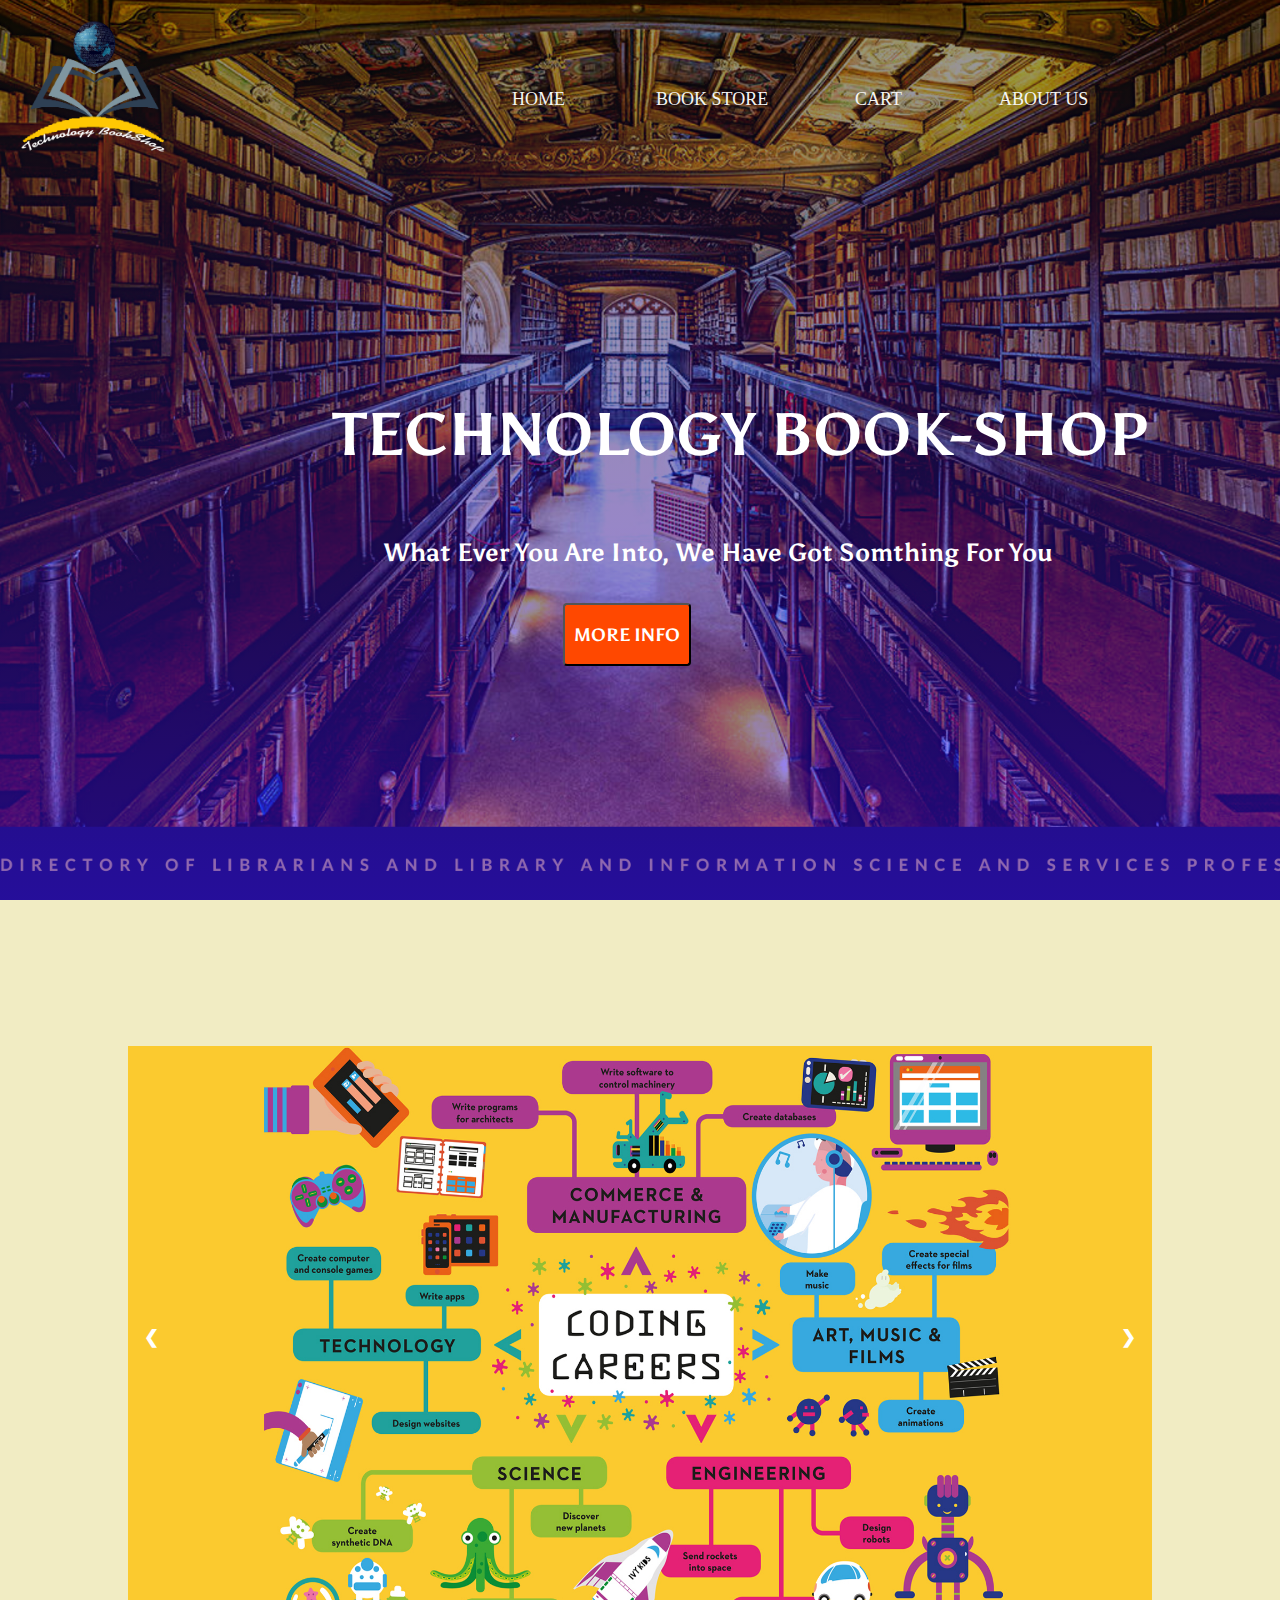
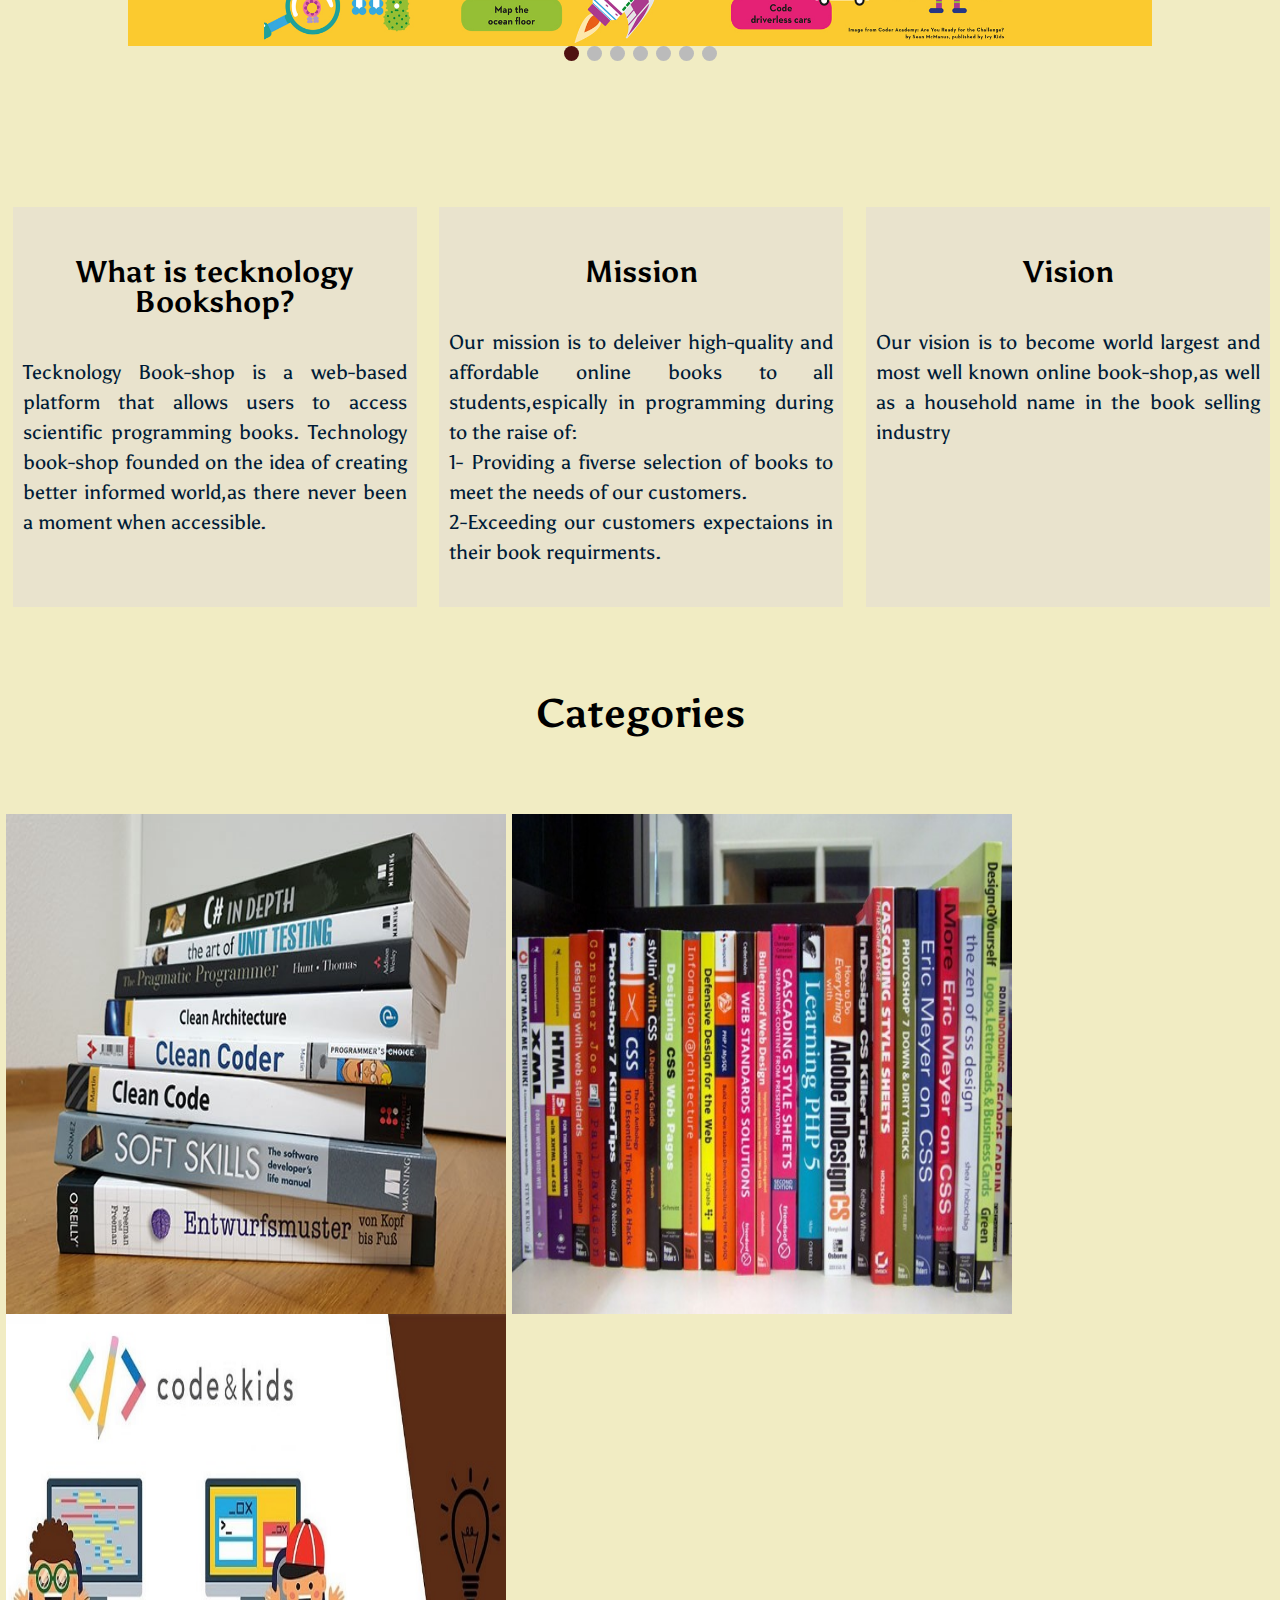
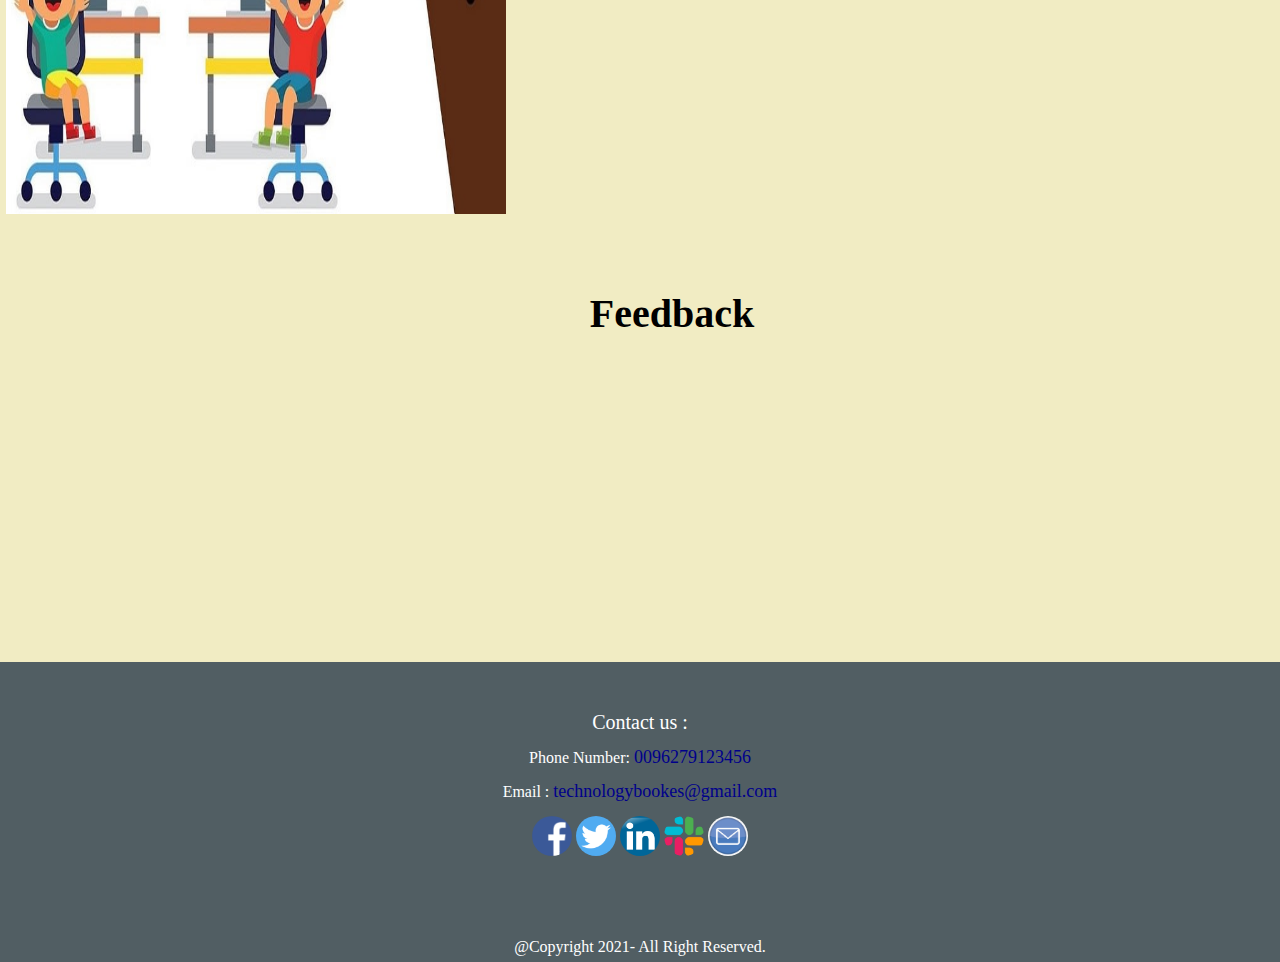
<file: index.html>
<!DOCTYPE html>
<html lang="en">

<head>
    <meta charset="UTF-8">
    <meta http-equiv="X-UA-Compatible" content="IE=edge">
    <meta name="viewport" content="width=device-width, initial-scale=1.0">
    <title>Document</title>
    <link rel="stylesheet" href="CSS/reset.css">
    <link rel="stylesheet" href="CSS/style.css">
    <link rel="preconnect" href="https://fonts.googleapis.com">
    <link rel="preconnect" href="https://fonts.gstatic.com" crossorigin>
    <link href="https://fonts.googleapis.com/css2?family=Asul&display=swap" rel="stylesheet">
</head>

<body>

    <header>
        <img class="blueLogo" src="img/LogoBlue.png" width="170" height="140">
        <nav class="navMenu">
            <a href="index.html">Home</a>
            <a href="book-store.html">Book Store</a>
            <span style="margin-left: 55px"><a href="cart.html">Cart</a></span>
            <a href="About-us.html">About us</a>
        </nav>
    </header>
    <main>

        <div>
            <h1 class="mainPageHeading">
                TECHNOLOGY BOOK-SHOP
            </h1>
            <h2>
                What Ever You Are Into, We Have Got Somthing For You
            </h2>
            <button class="button"> <a href="book-store.html"> <span>MORE INFO</span> </a> </button>
        </div>
        <br>
        <section id="slideContainer">

            
            <div id="sliderDiv">

                <img src="imges/slide1.jpg" class="mySlides">

                <img src="imges/slide2.jpg" class="mySlides">

                <img src="imges/comp1.jpg" class="mySlides">

                <img src="imges/web desgin1.jpg" class="mySlides">
                <img src="imges/slide2.jpg" class="mySlides">
                <img src="imges/comp1.jpg" class="mySlides">
                <img src="imges/slide1.jpg" class="mySlides">



            </div>




            <div id="sliderButtons">

                <a id="prev" onclick="plusSlides(-1)">&#10094;</a>
                <a id="next" onclick="plusSlides(1)">&#10095;</a>


                <div style="text-align:center">
                    <span class="dot" onclick="currentSlide(1)"></span>
                    <span class="dot" onclick="currentSlide(2)"></span>
                    <span class="dot" onclick="currentSlide(3)"></span>
                    <span class="dot" onclick="currentSlide(4)"></span>
                    <span class="dot" onclick="currentSlide(5)"></span>
                    <span class="dot" onclick="currentSlide(6)"></span>
                    <span class="dot" onclick="currentSlide(7)"></span>
                </div>

            </div>
        </section>

        <section class="secondPart">
            <div class="paragrahBox">
                <h1 class="headingBox">What is tecknology Bookshop?</h1>
                <p>Tecknology Book-shop is a web-based platform that allows users to access scientific programming
                    books. Technology book-shop founded on the idea of creating better informed world,as there never
                    been a moment when accessible.</p>
            </div>
            <div class="paragrahBox">
                <h1 class="headingBox">Mission</h1>
                <p>
                    Our mission is to deleiver high-quality and affordable online books to all students,espically in
                    programming during to the raise of:
                    <br>
                    1- Providing a fiverse selection of books to meet the needs of our customers.
                    <br>
                    2-Exceeding our customers expectaions in their book requirments.
                    <br>

                </p>


            </div>
            <div class="paragrahBox">
                <h1 class="headingBox">Vision</h1>
                <p>Our vision is to become world largest and most well known online book-shop,as well as a household
                    name in the book selling industry</p>


            </div>





        </section>

        <h1 id="Categories">Categories</h1>

        <section id="container">
            <div class="box">

                <div class="imageBox">
                    <a href=""><img src="pic/CSprogramming.jpg" alt=""></a>
                </div>
                <div class="deatiles">
                    <h1 class="boxDetails">Computer Science</h1>
                    <div class="content">
                        It includes a collection of books related to Computer Science, which are books on designing and
                        analyzing algorithms to solve programs and study the performance of computer hardware and
                        software.
                    </div>

                </div>
            </div>
            <div class="box">

                <div class="imageBox">
                    <a href=""><img src="img/web designNew.jpg" alt=""></a>
                </div>
                <div class="deatiles">
                    <h1 class="boxDetails">Web Desgin Development</h1>
                    <div class="content">
                        It includes a collection of books related to the development and design of websites in a
                        distinctive way.
                    </div>

                </div>
            </div>
            <div class="box">

                <div class="imageBox">
                    <a href=""><img src="pic/kidsprogramm.jpg" alt=""></a>
                </div>
                <div class="deatiles">
                    <h1 class="boxDetails">Programming for kids
                    </h1>
                    <div class="content">
                        It includes a set of books related to teaching kids the basics of programming in a fun and easy
                        way.


                    </div>
                </div>
            </div>






        </section>



        <section>



        </section>


    </main>
    <p id="feedback">Feedback</p>
    <br>
    <br>

    <div id="Review">



    </div>
    <br>
    <footer>
        <div id="div2">


            <div class="mapouter">

                <div class="gmap_canvas"><iframe width="300" height="300" id="gmap_canvas"
                        src="https://maps.google.com/maps?q=amman%20alwakalat&t=&z=17&ie=UTF8&iwloc=&output=embed"
                        frameborder="0" scrolling="no" marginheight="0" marginwidth="0"></iframe><a
                        href="https://putlocker-is.org"></a><br>



                    <a href="https://www.embedgooglemap.net">google maps iframe code generator</a>

                </div>

            </div>

        </div>
        <div id="div1">
            <b class="contactUs">Contact us : </b>
            <br>
            <br>


            Phone Number: <a style="color: darkblue;" href="0096279123456">0096279123456</a>
            <br>
            <br>
            Email : <a style="color: darkblue;" href="technologybookes@gmail.com">technologybookes@gmail.com</a>

            <br>




            <br>
            <div class="cur">
                <img src="img/facebook.png" width="40px" height="30px" alt="">
                <img src="img/twitter.jpg" width="30px" height="30px" alt="">
                <img src="img/linked-in.png" width="30px" height="30px" alt="">
                <img src="img/slack.png" width="30px" height="30px" alt="">
                <img src="img/email3.png" width="30px" height="30px" alt="">
            </div>
        </div>


        <br>
        <br>
        <br>
        <br>
        <br>
        @Copyright 2021- All Right Reserved.
    </footer>


    <script src="JS/app.js"></script>
    <script src="JS/cart.js"></script>

</body>

</html>
</file>
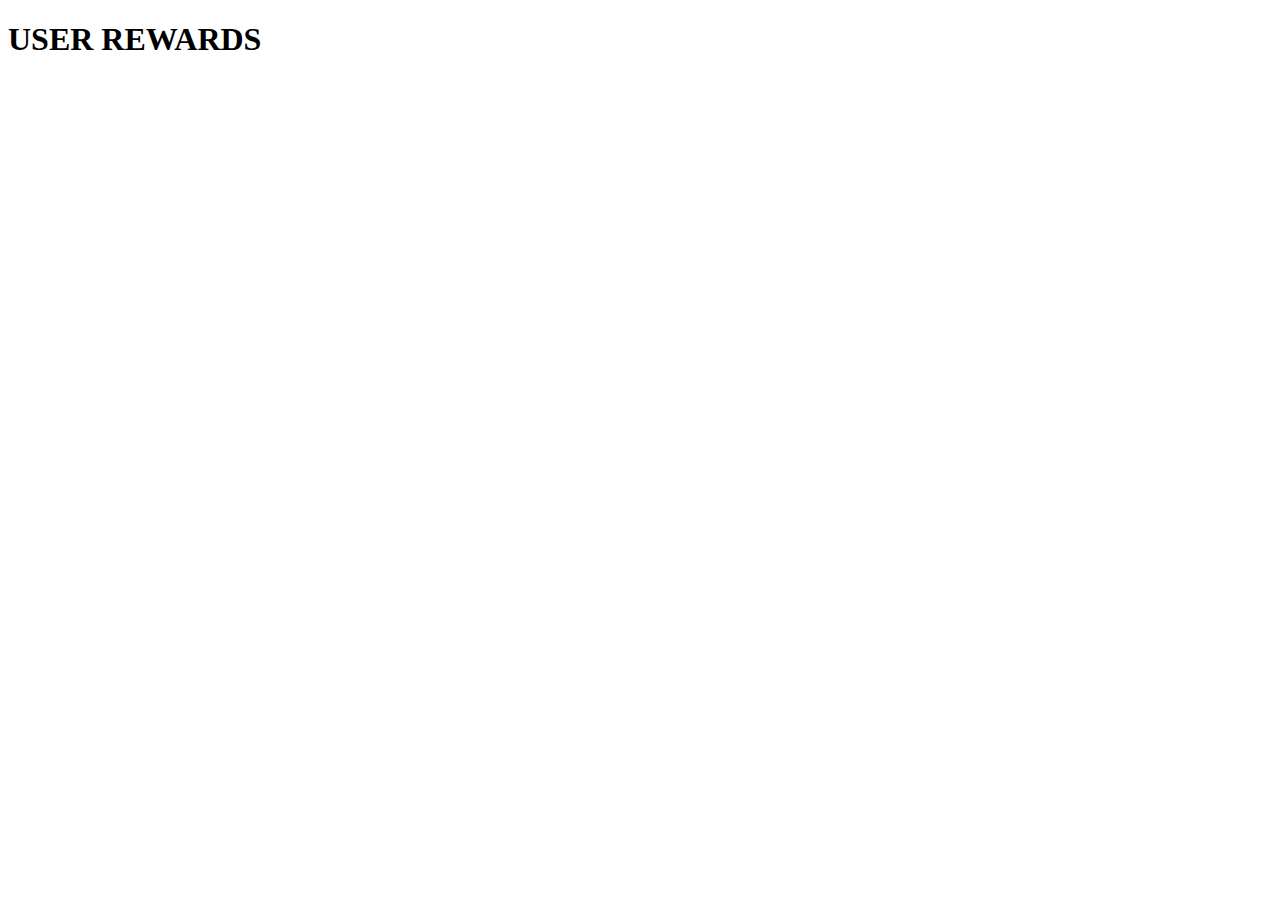
<file: user-rewards.html>
<!DOCTYPE html>
<html lang="en">
<head>
    <meta charset="UTF-8">
    <meta http-equiv="X-UA-Compatible" content="IE=edge">
    <meta name="viewport" content="width=device-width, initial-scale=1.0">
    <title>User Rewards</title>
</head>
<body>
    <header>
<h1>USER REWARDS</h1>
    </header>
    <main>
<div id="div"></div>
    </main>
    <script src="JS/user-rewards.js"></script>
    <footer>

    </footer>
    
</body>
</html>
</file>
<file: CSS/style.css>
* {
  box-sizing: border-box;
  font-family: 'Asul', sans-serif;
}

header {
  height: 100vh;
  background: linear-gradient(rgba(0, 0, 0, 0.4), rgba(47, 0, 255, 0.5)), url(../pic/Library2.png);
  background-position: center;
  background-size: cover;
}

body {
  background-color: #F1ECC3;
}

.blueLogo {
  margin-left: 20px;
  margin-top: 20px;
  border: none;
  height: 140px;
  width: 150px;
}

.navMenu {
  position: absolute;
  top: 10%;
  left: 40%;
  width: 50%;
}

/* .navMenu:nth-child(2){
    margin-right: 90px;
    padding-right :100px;
  }
   */

.navMenu a {
  color: whitesmoke;
  font-family: cursive;
  text-decoration: none;
  font-size: 1 em;
  text-transform: uppercase;
  font-weight: 500;
  display: inline-block;
  width: 120px;
  margin-right: 20px;
}

.navMenu:nth-child(3) {
  margin-left: 100px;
}

.navMenu a:hover {
  color: #FFA900;
}

nav {
  margin: 0px auto;
  width: 1500px;
  height: 100px;
  color: #334257;
}

#feedback {
  color: black;
  font-size: 40px;
  margin-left: 5%;
  font-weight: bolder;
}

nav img {
  margin-right: 30px;
  float: left;
}

nav li {
  margin-top: 45px;
  margin-right: 70px;
  float: right;
  vertical-align: middle;
}

a {
  text-decoration: none;
  color: #334257;
  font-size: large;
}

.mainPageHeading {
  color: white;
  position: absolute;
  top: 45%;
  left: 26%;
  font-size: 60px;
  font-weight: bold;
}

h2 {
  color: white;
  position: absolute;
  top: 60%;
  left: 30%;
  font-size: 25px;
  font-weight: bold;
}

.button {
  color: white;
  font-weight: bold;
  background-color: rgb(255, 72, 0);
  position: absolute;
  top: 67%;
  left: 44%;
  width: 10%;
  height: 7%;
  border-radius: 4px;
}

.button span {
  cursor: pointer;
  display: inline-block;
  position: relative;
  transition: 0.5s;
}

.button span:after {
  content: '\00bb';
  position: absolute;
  opacity: 0;
  top: 0;
  right: -20px;
  transition: 0.5s;
}

.button:hover span {
  padding-right: 25px;
}

.button:hover span:after {
  opacity: 1;
  right: 0;
}

a {
  text-decoration: none;
  color: white;
}

.secondPart {
  display: flex;
  justify-content: space-between;
  width: 100%;
  height: 400px;
}

.paragrahBox {
  color: black;
  flex-basis: 40%;
  border-color: black;
  background-color: rgba(230, 224, 208, 0.747);
  padding: 10px 10px;
  transition: 0.5s;
  margin: 1%;
  margin-bottom: -1%;
  width: 100%;
  text-align: center;
  margin-right: 10px;
}

.headingBox {
  text-align: center;
  font-weight: 600;
  font-size: 30px;
  margin-bottom: 40px;
  margin-top: 40px;
  width: 100%;
  display: inline-block;
}

/* from w3 school */

.paragrahBox:hover {
  box-shadow: 0 0 20px 0px rgba(0, 0, 0, 0.2)
}

.paragrahBox p {
  line-height: 30px;
  text-align: justify;
  font-size: 20px;
}

#Categories {
  color: black;
  text-align: center;
  font-weight: 600;
  font-size: 40px;
  padding-top: 100px;
}

#container {
  width: 100%;
  min-height: 500px;
  display: flex;
  flex-direction: row;
  flex-wrap: wrap;
  margin: 80px auto;
}

#container .box {
  position: relative;
  width: 500px;
  height: 500px;
  display: inline-block;
  margin-left: 6px;
}

#container .box .imageBox {
  position: relative;
  overflow: hidden;
}

#container .box .imageBox img {
  width: 500px;
  height: 500px;
}

#container .box:hover .imageBox img {
  transform: scale(1.2);
  transition: 1s;
}

#container .box .deatiles {
  position: absolute;
  top: 0px;
  left: 0px;
  bottom: 0px;
  right: 0px;
  background: linear-gradient(rgba(255, 196, 0, 0.8), rgba(47, 0, 255, 0.3));
  transform: scaleY(0);
  transition: 1s;
}

#container .box:hover .deatiles {
  transform: scaleY(1);
}

#container .box .deatiles .content {
  position: absolute;
  transform: translateY(200%);
  text-align: center;
  padding: 15px;
  color: rgb(16, 16, 51);
  font-size: larger;
  top: 30px;
  font-weight: 900;
}

.buttonHover {
  width: 150px;
  height: 50px;
  position: absolute;
  top: 50%;
  left: 35%;
  background: linear-gradient(rgba(251, 255, 0, 0.6), rgba(47, 0, 255, 0.9));
}

footer {
  left: 0;
  bottom: 0;
  width: 100%;
  height: 300px;
  background-color: #515E63;
  color: white;
  text-align: center;
  padding-top: 50px;
  display: inline-block;
  position: relative;
}

.gmap_canvas {
  overflow: hidden;
  background: none !important;
  height: 250px;
  width: 250px;
  position: absolute;
  padding-top: 33px;
}

.mapouter {
  text-align: right;
  height: 300px;
  width: 300px;
  position: absolute;
  right: 20px;
  bottom: 20px;
}

.cur {
  cursor: pointer;
}

.cur>img {
  width: 40px;
  height: 40px;
  border-radius: 50%;
}

#slideContainer {
  width: 80%;
  position: relative;
  margin: auto;
  margin-top: 130px;
  margin-left: 10%;
  margin-bottom: 130px;
}

#sliderDiv>img {
  width: 100%;
  height: 600px;
  animation-name: fade;
  animation-duration: 1.1s;
}

.imgText {
  position: absolute;
  left: 48%;
  top: 2%;
  color: whitesmoke;
  font-size: larger;
  font-family: Cursive;
}

#prev, #next {
  position: absolute;
  top: 43%;
  width: auto;
  padding: 16px;
  color: white;
  font-weight: bold;
  font-size: 18px;
  transition: 0.6s ease;
  border-radius: 0 3px 3px 0;
  user-select: none;
}

#next {
  right: 0;
  border-radius: 5px 0 0 5px;
}

#prev:hover, #next:hover {
  background-color: rgba(0, 0, 0, 0.514);
  color: #ffffff;
}

.dot {
  height: 15px;
  width: 15px;
  margin: 0 2px;
  background-color: #bbb;
  border-radius: 50%;
  display: inline-block;
  transition: background-color 0.6s ease;
}

.active, .dot:hover {
  background-color: #501111;
}

@keyframes fade {
  from {
    opacity: .6
  }
  to {
    opacity: 1
  }
}

p {
  font-size: 30px;
  color: #001b36;
  text-align: center;
}

#Review {
  width: 40%;
  margin-left: 33%;
  padding-left: 0px;
  overflow: auto;
  height: 250px;
  margin-right: 282px;
  background-image: url('https://png.pngtree.com/thumb_back/fh260/back_our/20190619/ourmid/pngtree-beautiful-white-wood-floor-texture-dried-flower-display-background-material-image_141285.jpg');
  font-size: 30px;
  border-radius: 20px;
  margin-bottom: 30px;
}

#Review:hover {
  transform: scale(1.1);
  box-shadow: 0px 30px 30px 0px rgb(0, 0, 0);
  transition-duration: 1s;
}

/* width */

#Review::-webkit-scrollbar {
  width: 20px;
}

/* Track */

#Review::-webkit-scrollbar-track {
  box-shadow: inset 0 0 5px rgb(71, 65, 65);
  border-radius: 10px;
  display: none;
}

/* Handle */

#Review::-webkit-scrollbar-thumb {
  background: #515E63;
  border-radius: 10px;
}

/* Handle on hover */

#Review::-webkit-scrollbar-thumb:hover {
  background: #b30000;
}

.contactUs {
  font-size: 20px;
}

.boxDetails {
  font-size: 30px;
  text-align: center;
  color: #fff;
  font-weight: bold;
  margin-top: 20%;
}
</file>
